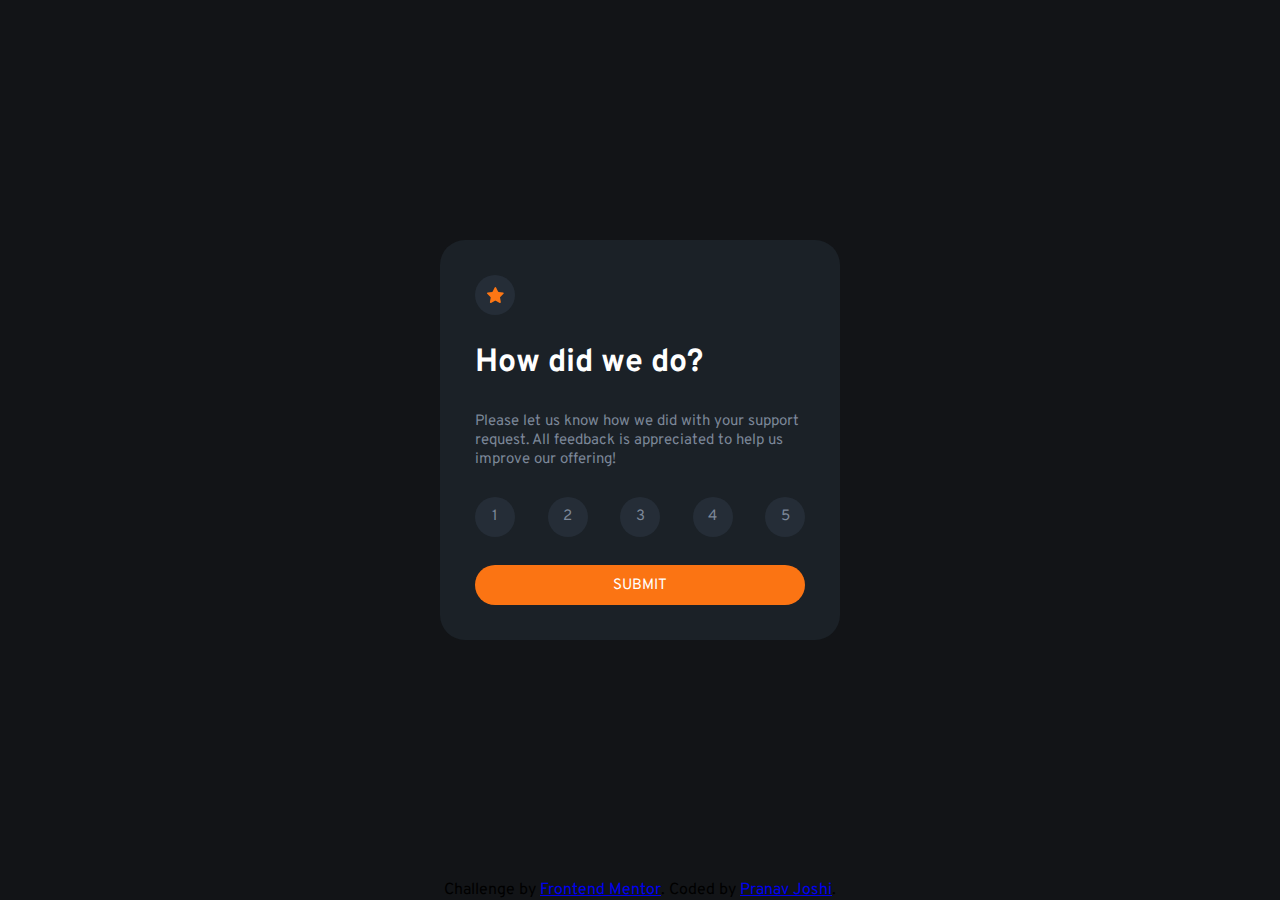
<file: index.html>
<!DOCTYPE html>
<html lang="en">
<head>
  <meta charset="UTF-8">
  <meta name="viewport" content="width=device-width, initial-scale=1.0"> <!-- displays site properly based on user's device -->

  <link rel="icon" type="image/png" sizes="32x32" href="./images/favicon-32x32.png">
  
  <title>Frontend Mentor | Interactive rating component</title>

  <!-- Feel free to remove these styles or customise in your own stylesheet 👍 -->
  <link rel="stylesheet" href="style.css">
  <script src="script.js"></script>
</head>
<body>

  <!-- Rating state start -->

  <header></header>
  <main>

    <form class="mainContainer" action="thankYouPage.html" method="get">
      
      <div class="starContainer">
        <svg width="17" height="16" xmlns="http://www.w3.org/2000/svg"><path d="m9.067.43 1.99 4.031c.112.228.33.386.58.422l4.45.647a.772.772 0 0 1 .427 1.316l-3.22 3.138a.773.773 0 0 0-.222.683l.76 4.431a.772.772 0 0 1-1.12.813l-3.98-2.092a.773.773 0 0 0-.718 0l-3.98 2.092a.772.772 0 0 1-1.119-.813l.76-4.431a.77.77 0 0 0-.222-.683L.233 6.846A.772.772 0 0 1 .661 5.53l4.449-.647a.772.772 0 0 0 .58-.422L7.68.43a.774.774 0 0 1 1.387 0Z" fill="#FC7614"/></svg>
      </div>

      <h1>How did we do?</h1>
  
      <p>Please let us know how we did with your support request. All feedback is appreciated to help us improve our offering!</p>
      
      
      <fieldset class="buttonContainer">
        <input type="radio" name="number" id="number1" value="1">
        <label class="number_1" for="number1">1</label>
        <input type="radio" name="number" id="number2" value="2">
        <label class="number_2" for="number2">2</label>
        <input type="radio" name="number" id="number3" value="3">
        <label class="number_3" for="number3">3</label>
        <input type="radio" name="number" id="number4" value="4">
        <label class="number_4" for="number4">4</label>
        <input type="radio" name="number" id="number5" value="5">
        <label class="number_5" for="number5">5</label>
      </fieldset>
    
      <button class="submit">SUBMIT</button>

    </form>
  </main>
  <footer>
    <div class="attribution">
      Challenge by <a href="https://www.frontendmentor.io?ref=challenge" target="_blank">Frontend Mentor</a>. 
      Coded by <a href="#">Pranav Joshi</a>.
    </div>
  </footer>
  
</body>
</html>
</file>
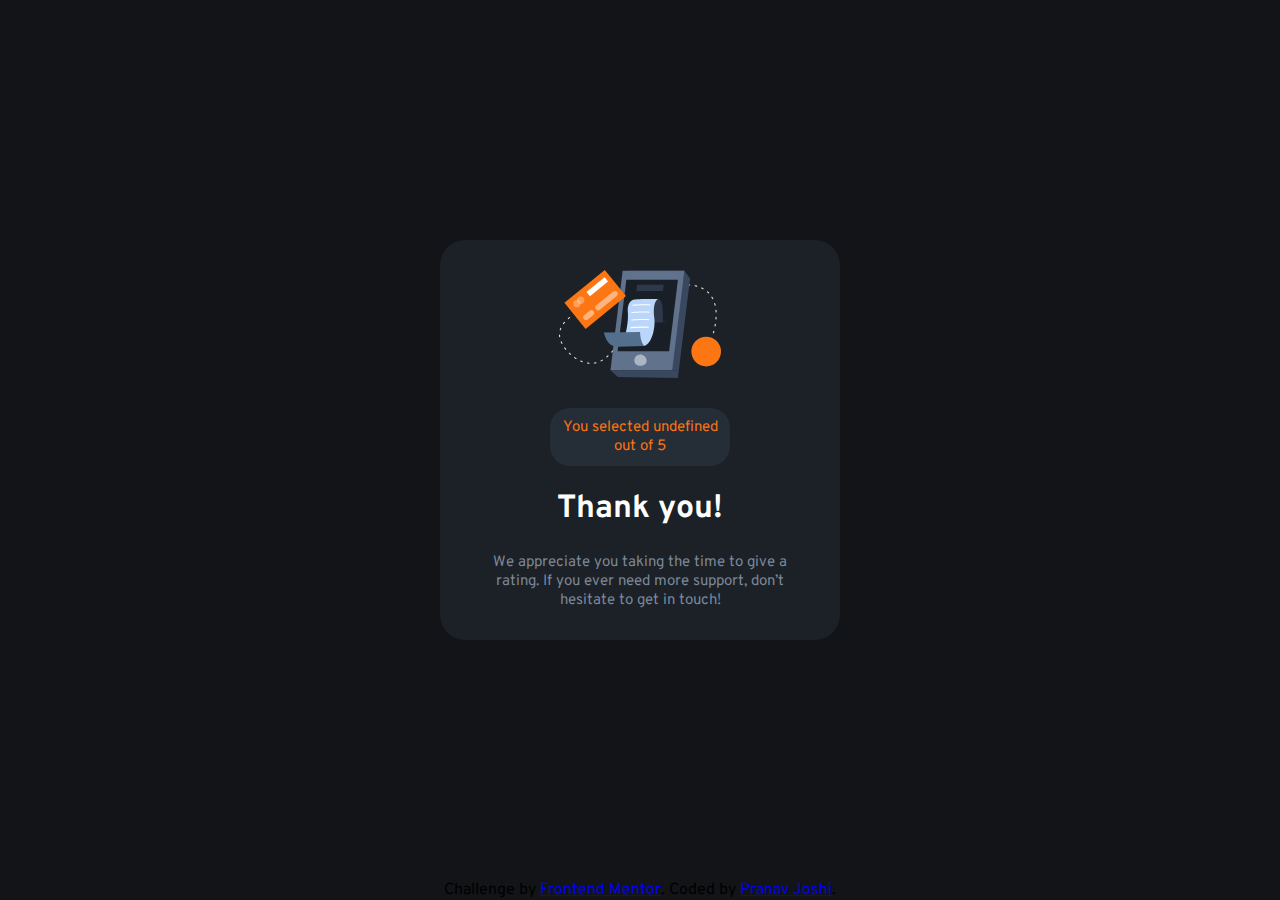
<file: thankYouPage.html>
<!DOCTYPE html>
<html lang="en">
<head>
  <meta charset="UTF-8">
  <meta http-equiv="X-UA-Compatible" content="IE=edge">
  <meta name="viewport" content="width=device-width, initial-scale=1.0">
  <title>Document</title>

  <link rel="stylesheet" href="thankyouPageStyle.css">

</head>

<body>

  <header></header>
  
  
  <main>
    <form class="mainContainer">
      <div style="align-self: center;">
        <svg width="162" height="108" xmlns="http://www.w3.org/2000/svg"><g fill="none"><path d="M30 93.744h-.044a23.456 23.456 0 0 1-1.61-.189.543.543 0 0 1 .155-1.076c.52.076 1.04.135 1.563.178a.538.538 0 0 1-.043 1.076l-.022.01Zm5.37-.205a.538.538 0 0 1-.08-1.076 19.51 19.51 0 0 0 1.54-.306.536.536 0 0 1 .645.403.538.538 0 0 1-.397.646c-.537.129-1.074.236-1.611.323l-.097.01Zm-12.137-1.312a.536.536 0 0 1-.183-.033 24.346 24.346 0 0 1-1.525-.608.539.539 0 0 1 .424-.99c.483.21.983.404 1.472.587a.538.538 0 0 1-.188 1.044Zm18.759-.829a.538.538 0 0 1-.242-1.022c.467-.226.934-.479 1.39-.742a.536.536 0 1 1 .538.93c-.478.275-.967.538-1.45.78a.536.536 0 0 1-.258.054h.022Zm-24.994-2.292a.536.536 0 0 1-.29-.08c-.457-.29-.913-.597-1.36-.91a.536.536 0 1 1 .612-.882c.436.307.876.597 1.322.883a.538.538 0 0 1-.284.99Zm30.772-1.544a.537.537 0 0 1-.408-.193.539.539 0 0 1 .06-.759l.117-.124c.355-.306.715-.624 1.074-.957a.537.537 0 1 1 .73.79c-.375.345-.74.673-1.106.985l-.123.102a.537.537 0 0 1-.344.156Zm-36.326-2.69a.537.537 0 0 1-.36-.14c-.402-.37-.8-.747-1.18-1.124a.539.539 0 0 1 .751-.769c.376.371.763.737 1.155 1.076a.538.538 0 0 1 .032.764.537.537 0 0 1-.398.194Zm41.305-2.21a.537.537 0 0 1-.398-.899c.355-.393.715-.79 1.074-1.2a.537.537 0 1 1 .806.71c-.365.415-.725.818-1.074 1.21a.537.537 0 0 1-.408.152v.026ZM6.724 79.723a.537.537 0 0 1-.424-.204 41.79 41.79 0 0 1-.989-1.308.539.539 0 0 1 .124-.753.536.536 0 0 1 .746.124c.312.425.629.85.962 1.27a.539.539 0 0 1-.42.871Zm50.579-2.383a.539.539 0 0 1-.419-.877c.338-.414.677-.828 1.015-1.253a.537.537 0 1 1 .838.672l-1.02 1.259a.537.537 0 0 1-.414.199ZM2.9 73.887a.537.537 0 0 1-.473-.312c-.257-.5-.499-1-.714-1.485a.539.539 0 0 1 .685-.72c.133.052.24.154.298.285.21.462.44.946.687 1.425a.539.539 0 0 1-.483.786v.021Zm58.753-2.028a.537.537 0 0 1-.424-.866l.988-1.275a.537.537 0 1 1 .848.656l-.988 1.275a.537.537 0 0 1-.424.188v.022ZM.682 67.286a.537.537 0 0 1-.537-.462A17.06 17.06 0 0 1 0 65.16a.538.538 0 1 1 1.074 0c.018.519.063 1.036.134 1.55a.539.539 0 0 1-.462.607l-.064-.032Zm65.24-.973a.537.537 0 0 1-.43-.867l.984-1.28a.536.536 0 0 1 .853.65l-.993 1.265a.537.537 0 0 1-.414.21v.022Zm88.49-2.96a.724.724 0 0 1-.15 0 .537.537 0 0 1-.366-.666c.134-.474.28-.99.424-1.544a.538.538 0 0 1 .655-.388.537.537 0 0 1 .382.662c-.145.538-.29 1.076-.43 1.565a.537.537 0 0 1-.515.372Zm-84.247-2.592a.536.536 0 0 1-.424-.867l.983-1.28a.54.54 0 1 1 .854.662l-.989 1.275a.537.537 0 0 1-.413.183l-.01.027Zm-68.924-.382a.536.536 0 0 1-.156 0 .538.538 0 0 1-.355-.673 21.47 21.47 0 0 1 .537-1.565.537.537 0 1 1 .994.403c-.193.49-.37.985-.537 1.474a.537.537 0 0 1-.473.334l-.01.027Zm154.782-3.863a.311.311 0 0 1-.102 0 .538.538 0 0 1-.43-.624c.097-.538.188-1.044.28-1.582a.545.545 0 1 1 1.073.178c-.09.538-.182 1.076-.279 1.614a.537.537 0 0 1-.542.414ZM74.46 55.209a.537.537 0 0 1-.424-.872l1.004-1.27a.537.537 0 1 1 .838.673l-.999 1.264a.537.537 0 0 1-.408.205h-.01ZM4.436 54.165a.539.539 0 0 1-.43-.855c.323-.436.666-.872 1.02-1.297a.537.537 0 1 1 .822.694 22.92 22.92 0 0 0-.977 1.237.537.537 0 0 1-.435.221Zm74.408-4.417a.539.539 0 0 1-.414-.877l1.026-1.248a.537.537 0 1 1 .843.667l-1.02 1.243a.537.537 0 0 1-.435.215Zm78.124-.161h-.043a.538.538 0 0 1-.494-.576c.043-.538.075-1.076.107-1.614a.538.538 0 0 1 .564-.538c.295.018.52.27.505.565a54.253 54.253 0 0 1-.107 1.614.538.538 0 0 1-.532.549ZM9.28 49.13a.537.537 0 0 1-.338-.958c.8-.646 1.316-.99 1.337-1.006a.536.536 0 0 1 .59.898s-.499.334-1.25.942a.536.536 0 0 1-.35.124h.011Zm74.075-4.74a.537.537 0 0 1-.403-.888c.35-.408.704-.817 1.074-1.22a.537.537 0 1 1 .806.71c-.355.403-.71.806-1.074 1.215a.537.537 0 0 1-.414.183h.01Zm73.742-1.797a.537.537 0 0 1-.537-.505 54.325 54.325 0 0 0-.118-1.614.54.54 0 1 1 1.074-.097c.048.538.091 1.076.118 1.614 0 .285-.221.52-.505.538l-.032.064Zm-69.064-3.416a.537.537 0 0 1-.392-.904c.365-.398.735-.79 1.106-1.178a.536.536 0 0 1 .779.737l-1.074 1.173a.537.537 0 0 1-.44.172h.02Zm68.092-3.502a.537.537 0 0 1-.537-.409 22.668 22.668 0 0 0-.408-1.533.539.539 0 0 1 1.03-.307c.151.538.296 1.05.425 1.587a.539.539 0 0 1-.398.651l-.112.01Zm-63.221-1.512a.537.537 0 0 1-.376-.92l1.165-1.13a.537.537 0 1 1 .763.76c-.387.365-.768.741-1.155 1.118a.537.537 0 0 1-.419.172h.022Zm5.14-4.745a.537.537 0 0 1-.355-.941l1.235-1.076a.539.539 0 1 1 .693.828c-.408.34-.817.689-1.225 1.039a.537.537 0 0 1-.37.15h.021Zm55.197-.575c-.247-.468-.505-.931-.779-1.378a.537.537 0 1 1 .918-.554c.285.463.537.947.811 1.431a.539.539 0 0 1-.478.791.537.537 0 0 1-.472-.29ZM103.5 25.055a.539.539 0 0 1-.322-.974c.44-.322.88-.634 1.32-.946a.537.537 0 0 1 .845.394.54.54 0 0 1-.227.488l-1.3.93a.536.536 0 0 1-.338.108h.022Zm46.132-1.56a.537.537 0 0 1-.381-.161c-.359-.359-.74-.717-1.144-1.076a.536.536 0 1 1 .709-.807c.408.36.81.742 1.197 1.135a.539.539 0 0 1 0 .759.537.537 0 0 1-.403.15h.022Zm-40.279-2.28a.537.537 0 0 1-.274-1.001c.473-.275.946-.538 1.418-.797a.54.54 0 0 1 .81.474.542.542 0 0 1-.273.468c-.467.253-.929.538-1.39.785a.536.536 0 0 1-.344.07h.053Zm34.737-1.894a.504.504 0 0 1-.258-.07c-.451-.248-.924-.49-1.407-.716a.539.539 0 0 1 .462-.974c.499.237.988.49 1.46.748a.538.538 0 0 1-.257 1.012Zm-28.49-1.195a.537.537 0 0 1-.2-1.038c.505-.204 1.01-.398 1.52-.581a.537.537 0 0 1 .366 1.011c-.495.178-.989.366-1.483.57a.536.536 0 0 1-.247.038h.043Zm22.045-1.452a.777.777 0 0 1-.156 0c-.505-.15-1.02-.29-1.53-.41a.553.553 0 0 1 .252-1.075c.537.129 1.074.269 1.611.425a.542.542 0 0 1-.15 1.076l-.027-.016Zm-15.456-.597a.537.537 0 0 1-.118-1.066c.537-.107 1.074-.21 1.61-.29a.543.543 0 0 1 .59.735.544.544 0 0 1-.423.34c-.537.082-1.036.178-1.557.286a.365.365 0 0 1-.102-.005Zm8.555-.603h-.038a32.41 32.41 0 0 0-1.579-.06.538.538 0 0 1 0-1.075c.537 0 1.074.027 1.638.06a.538.538 0 0 1-.032 1.075h.01Z" fill="#E6E6E6"/><path fill="#39475F" d="M119.847 100.221H58.146L70.332.793h55.025l5.747 7.601z"/><path fill="#61728D" d="M113.172 100.221H51.465L63.651.793h61.706z"/><path fill="#181F27" d="M110.132 81.354H58.576l8.791-71.695h51.557z"/><path fill="#1E252E" d="m92.743 50.055 14.897.177-.29 2.308-14.607-.252z"/><path fill="#39475F" d="m51.465 100.221 7.422 6.864 60.037.915.923-7.779z"/><path d="M99.096 29.058s2.572.183 3.888 5.03c1.316 4.847.865 18.377.865 18.377l-11.096-.177s-5.537-20.137 6.343-23.23Z" fill="#2D394B"/><path fill="#FC7614" d="M5.42 32.843 45.778 0l21.18 26.119L26.603 58.96z"/><path fill="#FFF" d="M27.49 21.931 45.56 7.226l3.497 4.313-18.07 14.706z"/><path d="m25.272 45.175 5.338-4.345a2.772 2.772 0 0 1 3.902.404 2.781 2.781 0 0 1-.404 3.91l-5.338 4.344a2.772 2.772 0 0 1-3.903-.404 2.781 2.781 0 0 1 .405-3.91ZM37.33 35.365l16.89-13.743a2.772 2.772 0 0 1 3.902.404 2.781 2.781 0 0 1-.405 3.909L40.83 39.679a2.772 2.772 0 0 1-3.903-.404 2.781 2.781 0 0 1 .405-3.91Z" fill="#FFF" opacity=".46"/><ellipse fill="#FFF" opacity=".3" cx="17.937" cy="33.636" rx="3.673" ry="3.68"/><ellipse fill="#FFF" opacity=".3" cx="21.664" cy="30.284" rx="3.673" ry="3.68"/><path d="M99.096 29.058s-5.838 2.103-3.803 18.581c1.493 12.073-3.55 28.056-11.004 28.25-7.454.193-21.202-.463-21.202-.463s7.159-18.56 5.676-34.145a14.786 14.786 0 0 1 .763-6.456c.87-2.373 2.487-4.842 5.494-5.245 6.004-.818 24.076-.522 24.076-.522Z" fill="#BAD6FA"/><path d="m58.957 76.63 26.342-.537s-4.017-3.992-4.27-14.154l-36.234.538a31.494 31.494 0 0 0 2.841 7.531 12.547 12.547 0 0 0 11.32 6.623Z" fill="#546F8D"/><path fill="#2D394B" d="m78.21 14.834-.918 6.041h26.621l.806-6.041z"/><path d="M85.54 86.19c-2.872-2.517-7.416-2.022-9.446 1.222a4.955 4.955 0 0 0-.8 2.647c0 3.98 2.744 6.59 8.227 5.492 4.184-.839 5.779-6.073 2.02-9.36Z" fill="#FFF" opacity=".48"/><ellipse fill="#FC7614" cx="147.188" cy="81.542" rx="14.812" ry="14.837"/><path d="M73.731 35.75a.537.537 0 0 1-.038-1.076c.113 0 11.343-.828 17.363-.29a.54.54 0 0 1-.096 1.076c-5.908-.538-17.079.274-17.186.285l-.043.005Zm-.891 7.279a.538.538 0 0 1-.038-1.076c.113 0 11.342-.828 17.363-.29a.54.54 0 0 1-.097 1.076c-5.907-.538-17.073.28-17.185.285l-.043.005Zm-.102 7.564a.538.538 0 0 1-.043-1.076c.112 0 11.347-.829 17.362-.29a.54.54 0 0 1-.096 1.075c-5.908-.538-17.073.28-17.186.286l-.037.005Zm-.715 7.564a.537.537 0 0 1-.037-1.076c.112 0 11.342-.829 17.362-.285a.54.54 0 0 1-.096 1.076c-5.908-.538-17.073.28-17.186.285h-.043Z" fill="#FFF"/></g></svg>
      </div>
  
  
      <p class="rating" style="align-self: center;">
        You selected <span id="rating_given"></span> out of 5
      </p>
  
      <h1>Thank you!</h1>
      
      <p>We appreciate you taking the time to give a rating. If you ever need more support, don’t hesitate to get in touch!</p>
  
    </form>
  </main>
  
  
  
  
  <footer>
    <div class="attribution">
      Challenge by <a href="https://www.frontendmentor.io?ref=challenge" target="_blank">Frontend Mentor</a>. 
      Coded by <a href="#">Pranav Joshi</a>.
    </div>
  </footer>

  <script src="script.js"></script>
  
</body>
</html>
</file>
<file: style.css>
@import url('https://fonts.googleapis.com/css2?family=Overpass:wght@400;700&display=swap');
*{
    margin: 0;
    padding: 0;
    font-family: 'Overpass', sans-serif;
}
body{
    background-color: hsl(216, 12%, 8%);
    width: 100vw;
    height: 100vh;
    display: flex;
    flex-direction: column;
    justify-content: space-between;
    align-items: center;
}
main{
    width: 400px;
    height: 400px;
    border-radius: 25px;
    background-color: hsl(213, 19%, 13%);
}
.mainContainer{
    margin: 35px;
    width: 330px;
    height: 330px;
    display: flex;
    flex-direction: column;
    justify-content: space-between;
}
.starContainer{
    display: flex;
    justify-content: center;
    align-items: center;
    width: 40px;
    height: 40px;
    background-color: hsl(213, 19%, 18%);
    border-radius: 50%;
}
.buttonContainer{
    display: flex;
    justify-content: space-between;
    border: none;
}



/* -------------------------------Number Button--------------------------------------- */
.buttonContainer input{
    display: none; 
}
.buttonContainer label{
    display: flex;
    flex-direction: column;
    justify-content: center;
    text-align: center;
    width: 40px;
    height: 40px;
    border-radius: 50%;
    background-color: hsl(213, 19%, 18%);
    border: none;
    color:hsl(216, 12%, 54%);
    font-size: 15px;
}
.buttonContainer label:hover{
    cursor: pointer;
}
.buttonContainer label:active{
    background-color: hsl(25, 97%, 53%);
    color:hsl(0, 0%, 100%);
}
#number1:checked ~ .number_1,
#number2:checked ~ .number_2,
#number3:checked ~ .number_3,
#number4:checked ~ .number_4,
#number5:checked ~ .number_5{
    background-color: hsl(217, 12%, 63%);
    color: hsl(0, 0%, 100%);
}

/* -------------------------------Submit Button--------------------------------------- */
.submit{
    height: 40px;
    border-radius: 20px;
    border: none;
    background-color: hsl(25, 97%, 53%);
    color:hsl(0, 0%, 100%);
    font-size: 15px;
}
.submit:active {
    background-color: hsl(0, 0%, 100%);
    color: hsl(25, 97%, 53%);
}
.submit:hover{
    cursor: pointer;
}

h1{
    color:hsl(0, 0%, 100%);
}
p{
    color: hsl(216, 12%, 54%);
    font-size: 15px;
}

@media(max-width: 450px){
    main{
        width: 350px;
        height: 380px;
    }
    .mainContainer{
        margin: 20px;
        width: 310px;
        height: 340px;
    }
}
</file>
<file: thankyouPageStyle.css>
@import url('https://fonts.googleapis.com/css2?family=Overpass:wght@400;700&display=swap');
*{
    margin: 0;
    padding: 0;
    font-family: 'Overpass', sans-serif;
}
body{
    background-color: hsl(216, 12%, 8%);
    width: 100vw;
    height: 100vh;
    display: flex;
    flex-direction: column;
    justify-content: space-between;
    align-items: center;
}
main{
    width: 400px;
    height: 400px;
    border-radius: 25px;
    background-color: hsl(213, 19%, 13%);
}
.mainContainer{
    margin: 30px;
    width: 340px;
    height: 340px;
    display: flex;
    flex-direction: column;
    justify-content: space-between;
}
p{
    color: hsl(216, 12%, 54%);
    font-size: 15px;
    text-align: center;
}
.rating{
    font-size: 15px;
    text-align: center;
    color: hsl(25, 97%, 53%);
    background-color: hsl(213, 19%, 18%);
    width: 160px;
    padding: 10px;
    border-radius: 20px;
}
h1{
    text-align: center;
    color:hsl(0, 0%, 100%);
}

@media(max-width: 450px){
    main{
        width: 350px;
        height: 380px;
    }
    .mainContainer{
        margin: 20px;
        width: 310px;
        height: 340px;
    }
}
</file>
